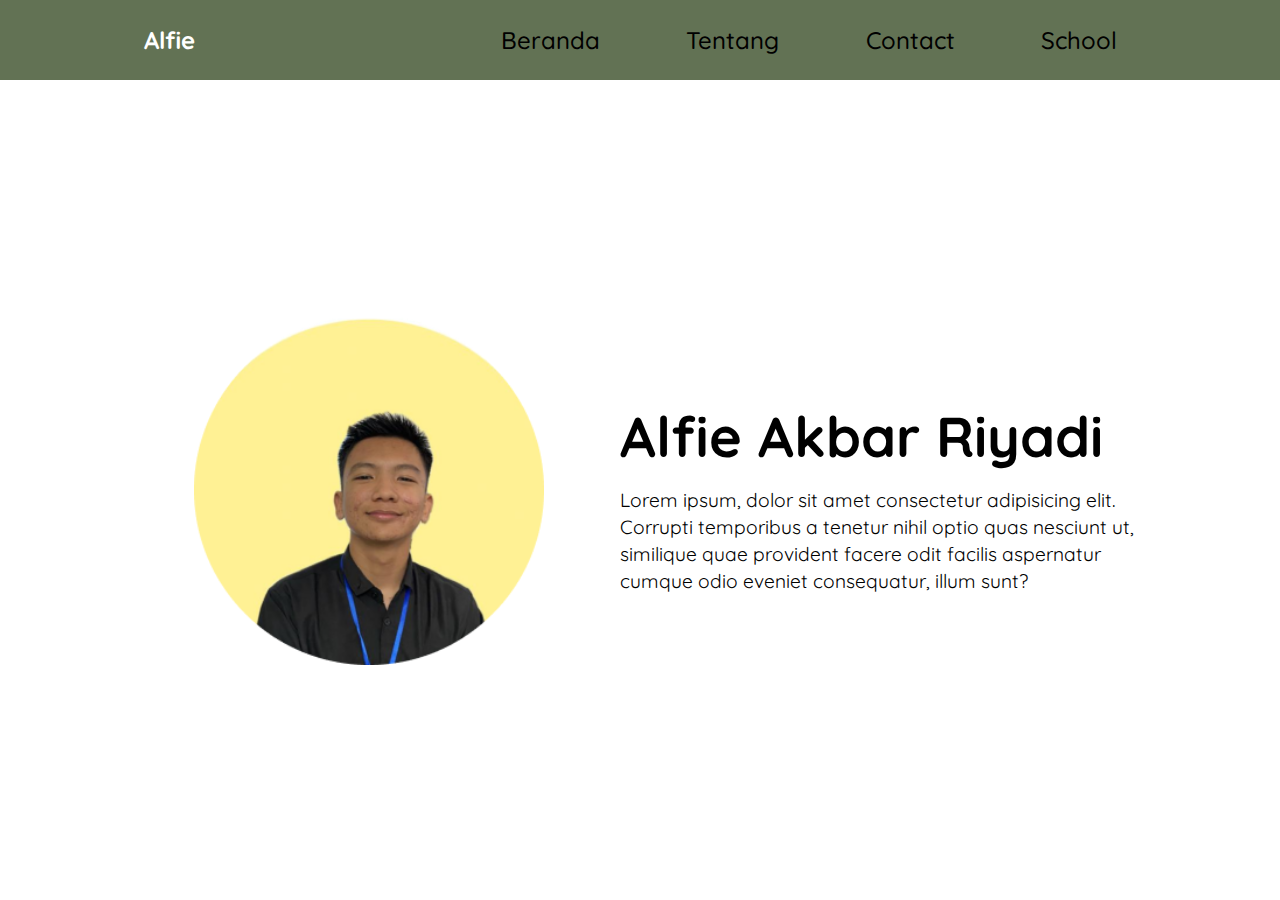
<file: index.html>
<!DOCTYPE html>
<html lang="en">
<head>
    <meta charset="UTF-8">
    <meta name="viewport" content="width=device-width, initial-scale=1.0">
    <title>Alfie</title>
    <link rel="stylesheet" href="css/style.css">
</head>
<body>
    <header class="navbar-container">
        <div class="logo">
            <h2>Alfie </h2>
        </div>
        <nav class="nav-list">
            <ul>
                <li><a href="index.html">Beranda</a></li>
                <li><a href="about.html">Tentang</a></li>
                <li><a href="socialmedia.html">Contact</a></li>
                <li><a href="smatunasbangsa.html">School</a></li>
            </ul>
        </nav>
    </header>

    <main>
        <div class="content">
            <div class="content-image">
                <img src="img/profil.png" alt="profile photos">
            </div>
            <div class="content-description">
                <h1 class="title">Alfie Akbar Riyadi </h1>
                <p>Lorem ipsum, dolor sit amet consectetur adipisicing elit. Corrupti temporibus a tenetur nihil optio quas nesciunt ut,
                     similique quae provident facere odit facilis aspernatur cumque odio eveniet consequatur, illum sunt? </p>
               
            </div>
           
        </div>
        <aside>
            <div class="social-media">
                <ul><a href=""></a></ul>
            </div>
        </aside>
    </main>
</body>
</html>
</file>
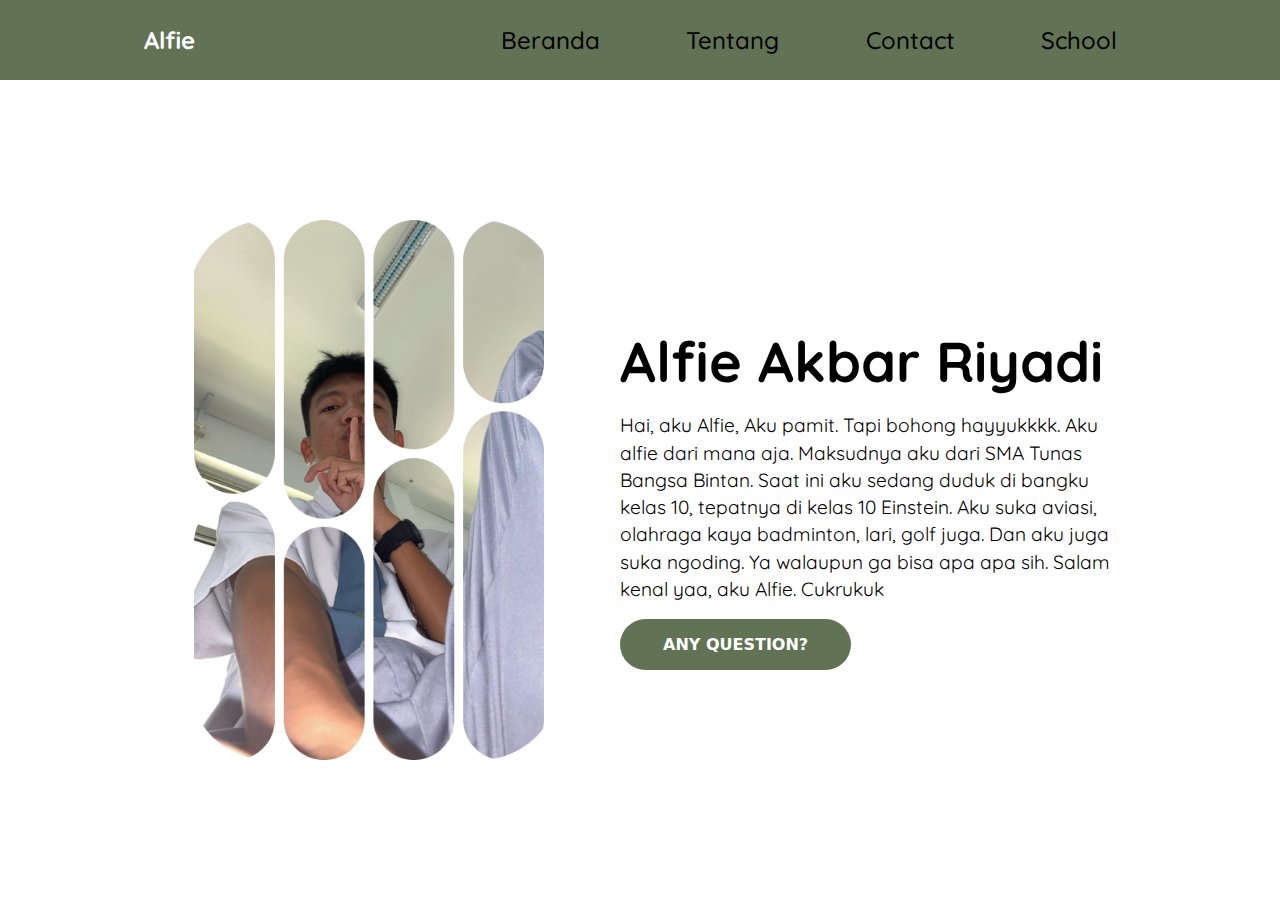
<file: about.html>
<!DOCTYPE html>
<html lang="en">
<head>
    <meta charset="UTF-8">
    <meta name="viewport" content="width=device-width, initial-scale=1.0">
    <link rel="stylesheet" href="css/style.css">
    <title>Document</title>
</head>
<body>
    <header class="navbar-container">
        <div class="logo">
            <h2>Alfie </h2>
        </div>
        <nav class="nav-list">
            <ul>
                <li><a href="index.html">Beranda</a></li>
                <li><a href="about.html">Tentang</a></li>
                <li><a href="socialmedia.html">Contact</a></li>
                <li><a href="smatunasbangsa.html">School</a></li>
            </ul>
        </nav>
    </header>

    <main>
        <div class="content">
            <div class="content-image">
                <img src="img/kolase revisi 2.png" alt="profile photos">
            </div>
            <div class="content-description">
                <h1 class="title">Alfie Akbar Riyadi </h1>
                <p>Hai, aku Alfie, Aku pamit. Tapi bohong hayyukkkk. Aku alfie dari mana aja. Maksudnya aku dari SMA Tunas Bangsa Bintan.
                     Saat ini aku sedang duduk di bangku kelas 10, tepatnya di kelas 10 Einstein. Aku suka aviasi, olahraga kaya badminton, lari, golf juga. Dan aku juga suka ngoding.
                      Ya walaupun ga bisa apa apa sih. Salam kenal yaa, aku Alfie. Cukrukuk </p>
                    <button>Any Question?</button>
            </div>
           
        </div>
        <aside>
            <div class="social-media">
                <ul><a href=""></a></ul>
            </div>
        </aside>
    </main>
</body>
</html>
</file>
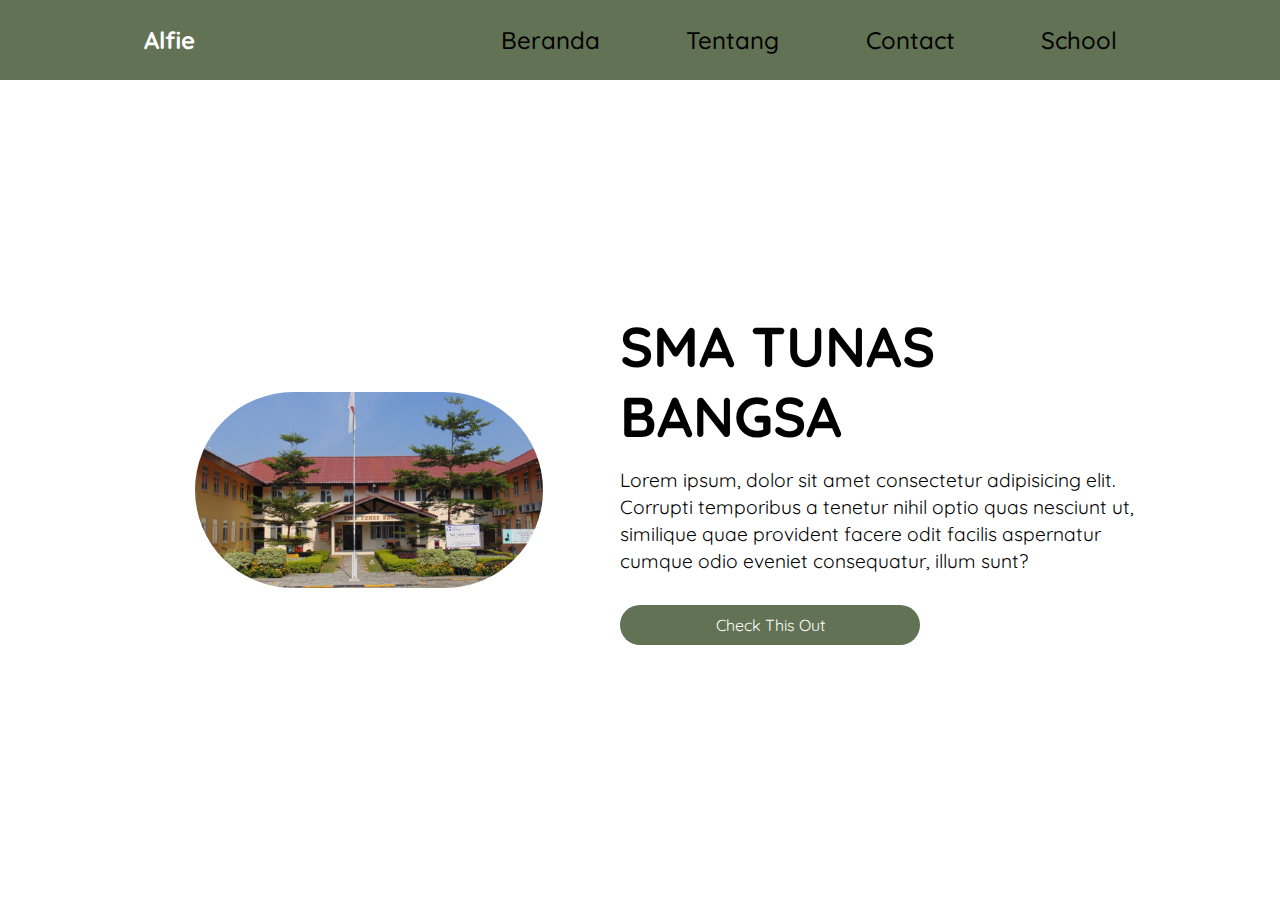
<file: smatunasbangsa.html>
<!DOCTYPE html>
<html lang="en">
<head>
    <meta charset="UTF-8">
    <meta name="viewport" content="width=device-width, initial-scale=1.0">
    <title>Alfie</title>
    <link rel="stylesheet" href="css/style.css">
</head>
<style>
    main .content .content-image img{
        padding: 1px;
        border-radius: 100px;
    }

    main .content .content-description a{
        display: flex;
        align-items: center;
      
        text-decoration: none;
        justify-content: center;
       margin-top: 30px;
        padding: 2px;
        width: 300px;
        margin-bottom: 40px;
      
    }

    a{
        border-radius: 100px;
        background-color: #627254;
        color: white;
        height: 40px;
        margin-bottom: 20px;   
     }

     main .content .content-description a:hover{
        border: 3px solid #76885B;
    color: #76885B;
    background-color: transparent
     }

</style>
<body>
    <header class="navbar-container">
        <div class="logo">
            <h2>Alfie </h2>
        </div>
        <nav class="nav-list">
            <ul>
                <li><a href="index.html">Beranda</a></li>
                <li><a href="about.html">Tentang</a></li>
                <li><a href="socialmedia.html">Contact</a></li>
                <li><a href="smatunasbangsa.html">School</a></li>
            </ul>
        </nav>
    </header>

    <main>
        <div class="content">
            <div class="content-image">
                <img src="img/cropped-DSC05844-scaled-3.jpg" alt="profile photos">
            </div>
            <div class="content-description">
                <h1 class="title">SMA TUNAS BANGSA  </h1>
                <p>Lorem ipsum, dolor sit amet consectetur adipisicing elit. Corrupti temporibus a tenetur nihil optio quas nesciunt ut,
                     similique quae provident facere odit facilis aspernatur cumque odio eveniet consequatur, illum sunt? </p>
               <a href="https://maps.app.goo.gl/gm5p4V8EGawRgSK99">Check This Out </a>
            </div>
           
        </div>
        <aside>
            <div class="social-media">
                <ul><a href=""></a></ul>
            </div>
        </aside>
    </main>
</body>
</html>

<style>
   
</style>
</file>
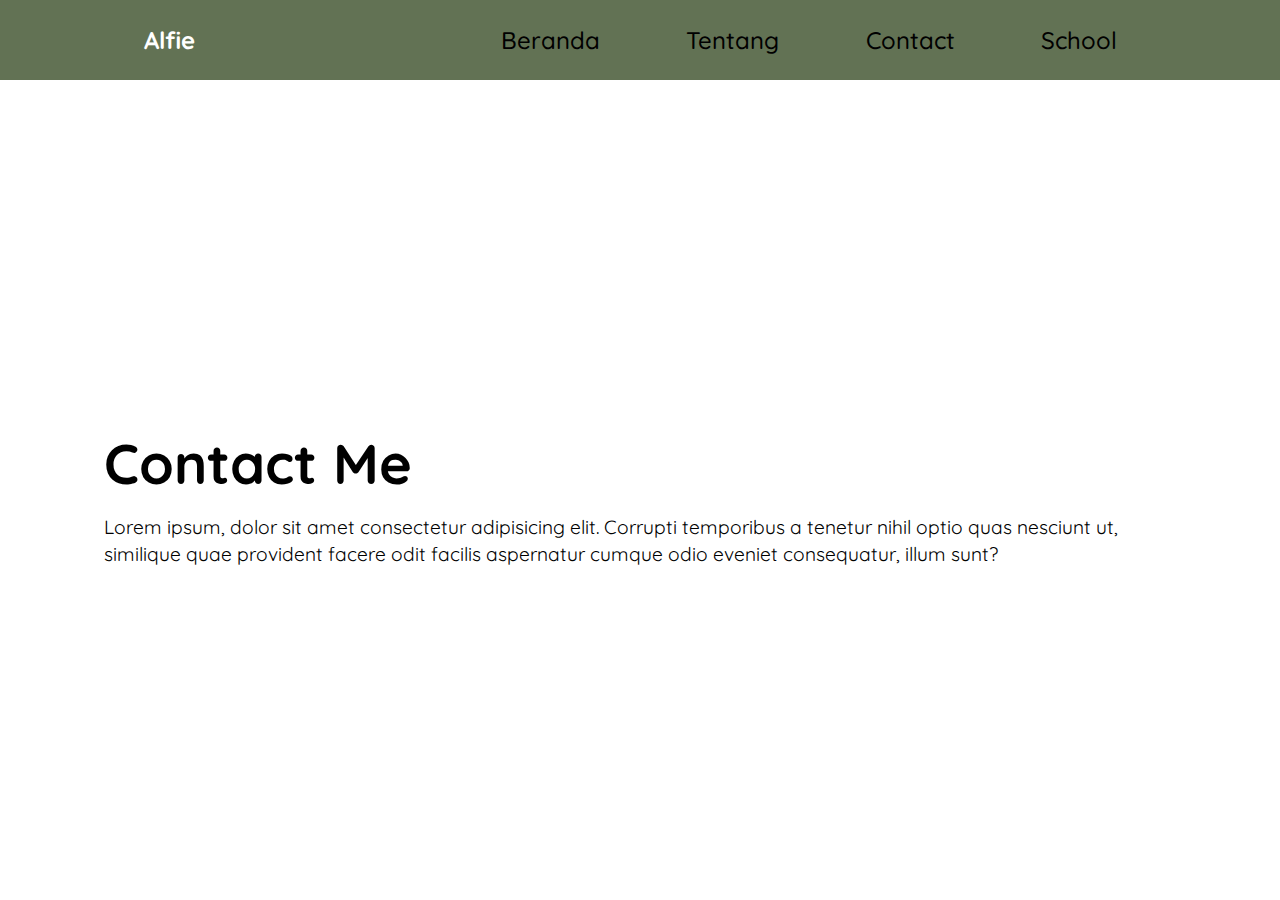
<file: socialmedia.html>
<!DOCTYPE html>
<html lang="en">
<head>
    <meta charset="UTF-8">
    <meta name="viewport" content="width=device-width, initial-scale=1.0">
    <title>Alfie</title>
    <link rel="stylesheet" href="css/style.css">
</head>
<body>
    <header class="navbar-container">
        <div class="logo">
            <h2>Alfie </h2>
        </div>
        <nav class="nav-list">
            <ul>
                <li><a href="index.html">Beranda</a></li>
                <li><a href="about.html">Tentang</a></li>
                <li><a href="socialmedia.html">Contact</a></li>
                <li><a href="smatunasbangsa.html">School</a></li>
            </ul>
        </nav>
    </header>

    <main>
        <div class="content">
            <div class="content-image">
             
            <div class="content-description">
                <h1 class="title">Contact Me</h1>
                <p>Lorem ipsum, dolor sit amet consectetur adipisicing elit. Corrupti temporibus a tenetur nihil optio quas nesciunt ut,
                     similique quae provident facere odit facilis aspernatur cumque odio eveniet consequatur, illum sunt? </p>
               
            </div>
           
        </div>
        <aside>
            <div class="social-media">
                <ul><a href=""></a></ul>
            </div>
        </aside>
    </main>
</body>
</html>
</file>
<file: css/style.css>
@import url('https://fonts.googleapis.com/css2?family=Montserrat:ital,wght@0,100..900;1,100..900&family=Quicksand:wght@500&display=swap');
@import url('https://fonts.googleapis.com/css2?family=Quicksand:wght@300..700&display=swap');

*, *:before, *:after{
    box-sizing: border-box;
    margin: 0;
  

}

body{
    height: 100vh;
    font-family: quicksand;
    display: flex;
    flex-direction: column;
}



header.navbar-container{
    max-width: 100%;
    width: 100%;
    margin-inline: auto;
    display: flex;
    justify-content: space-around;
    align-items: center;
    padding-block: 1rem;
    z-index: 1000;
    background-color: #627254;
    color:white;
    margin: 0;
    height: 80px;
    
}

header.navbar-container .nav-list ul{
    padding-left: 0;
    display: flex;
    justify-content: center;
    gap: 4rem 3rem;
    
  
}

header.navbar-container .nav-list li{
    list-style-type: none;
   
}

header.navbar-container .nav-list li a{
    text-decoration: none;
    padding: 0.3rem 1.2rem;
    font-size: 1.50rem;
    font-weight: 500;
    color: black;
    border-radius: 1000px;
    transition: all 0.2s ease-in-out;
    margin: 0;
   gap: 5px;
}

header.navbar-container .nav-list li:hover a{
    background-color: #76885b;
    color: white;
}

main{
    width: 100%;
    max-width: 1200px;
    margin-inline: auto;
    padding: 2rem 4rem;
    flex: 1;

    display: flex;
    align-items: center;
}

main .content{
    flex: 1;
    display: flex;
    align-items: center;

}

main .content-description{
    flex: 1 1;

}

main .content .content-description .title{
    font-size: 3.5rem;
    margin-block: 1rem;
}

main .content .content-description p{
    line-height: 1.7rem;
    font-size: 1.2rem;

}

main .content .content-description button{
    padding: 0.8rem 2.5rem;
    margin-block-start: 1rem;
    text-transform: uppercase;
    font-weight: 700;
    font-size: 1rem;
    font-family: system-ui, -apple-system, BlinkMacSystemFont, 'Segoe UI', Roboto, Oxygen, Ubuntu, Cantarell, 'Open Sans', 'Helvetica Neue', sans-serif;
    border: 3px solid transparent;
    border-radius: 999px;
    background-color: #627254;
    color: white;
    cursor: pointer;
    transition: all 0.15s ease-in;


}

main .content .content-description button:hover{
    border: 3px solid #76885B;
    color: #76885B;
    background-color: transparent;
}

main .content .content-image{
    flex: 1;
    display: flex;
}

main .content .content-image img{
    margin: auto;
    min-width: 250px;
    width: 350px;
    margin-left: 10vh;

}

@media screen and (max-width: 476px){

    header.navbar-container .nav-list ul{
        padding-left: 20px;
        display: flex;
        justify-content: center;
        gap: 3rem 2rem;


    }

    
    main .content .content-description .title{
        font-size: 2rem;
        margin-block: 1rem;
    }

    main .content .content-description p{
        line-height: 1.2rem;
        font-size: 0.7rem;
    
    }

  *{
       width: 100%; 
      
    }

    header.navbar-container .nav-list li a{
        font-size: 15px;
        padding: 10px;
        margin: 0;
        height: 30px;
    }

    main .content .content-description .title h2{
        font-size: 50px;
    }


    main .content .content-image img{
        display: block;
        align-items: center;
        margin: 100px;
    }
    
    main .content{
        display: block;
        align-items: center;
        justify-content: center;
        margin: 0;
    }

header.navbar-container .nav-list li a{
    padding: 5px;
   
    
}

 .navbar-container{
    background-color: #627254;
    width: 100%;
    
}

header .logo{
    font-size: 10px;
}

button{
    display: flex;
    justify-content: center;
    
}

main .content .content-image img{
    justify-content: center;
    align-items: center;
    display: flex;
    margin: auto;
    padding: 40px;
    margin-bottom: 50px;
}

    }
</file>
